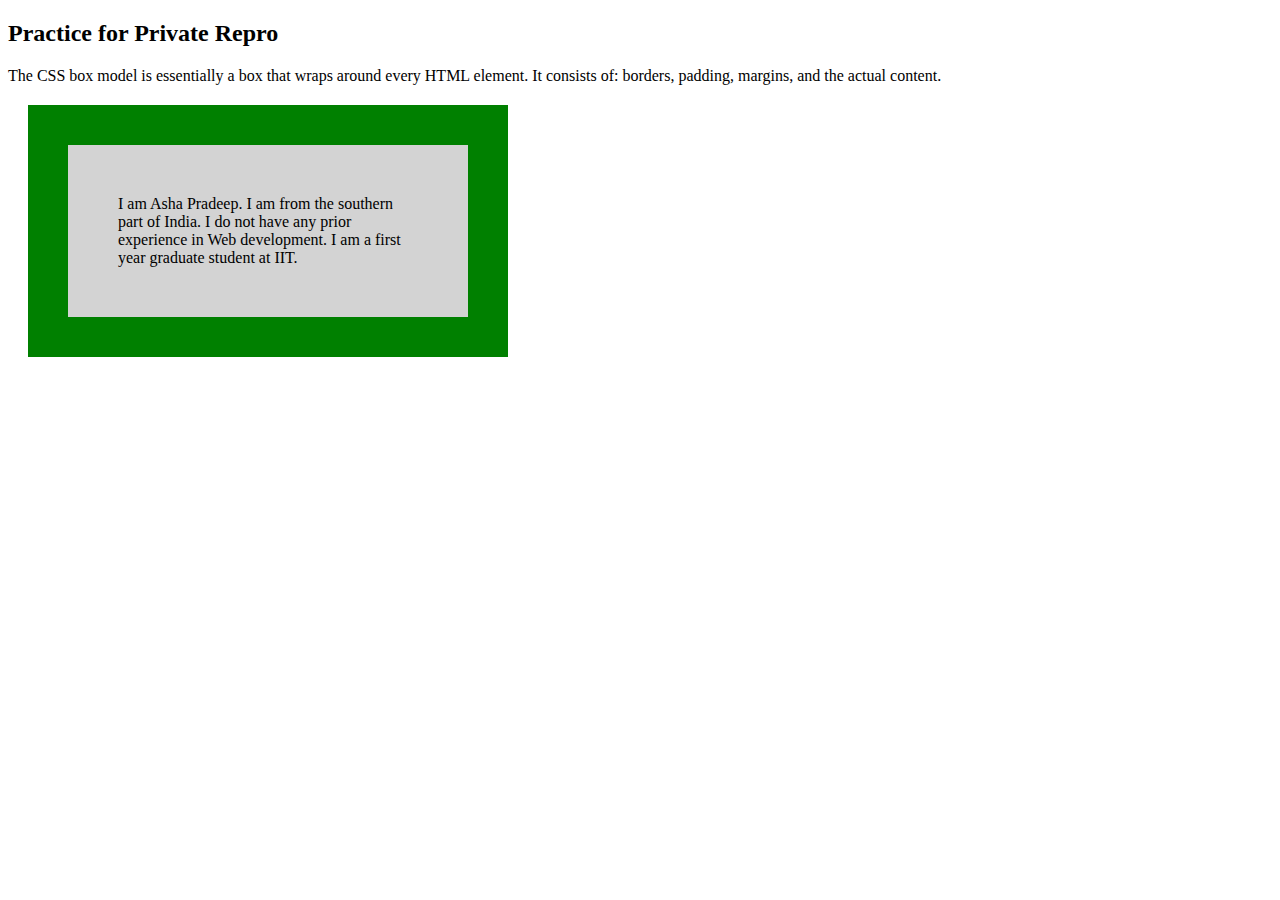
<file: index.html>
<!DOCTYPE html>
<html>
<head>
<style>
div {
background-color: lightgrey; width: 300px;
border: 40px solid green; padding: 50px;
margin: 20px;
}
</style>
</head>
<body>
<h2>Practice for Private Repro</h2>
<p>The CSS box model is essentially a box that wraps around every HTML element. It consists of: borders, padding, margins, and the actual content.</p>
<div>I am Asha Pradeep. I am from the southern part of India. I do not have any prior experience in Web development. I am a first year graduate student at IIT. </div>
</body>
</html>
</file>
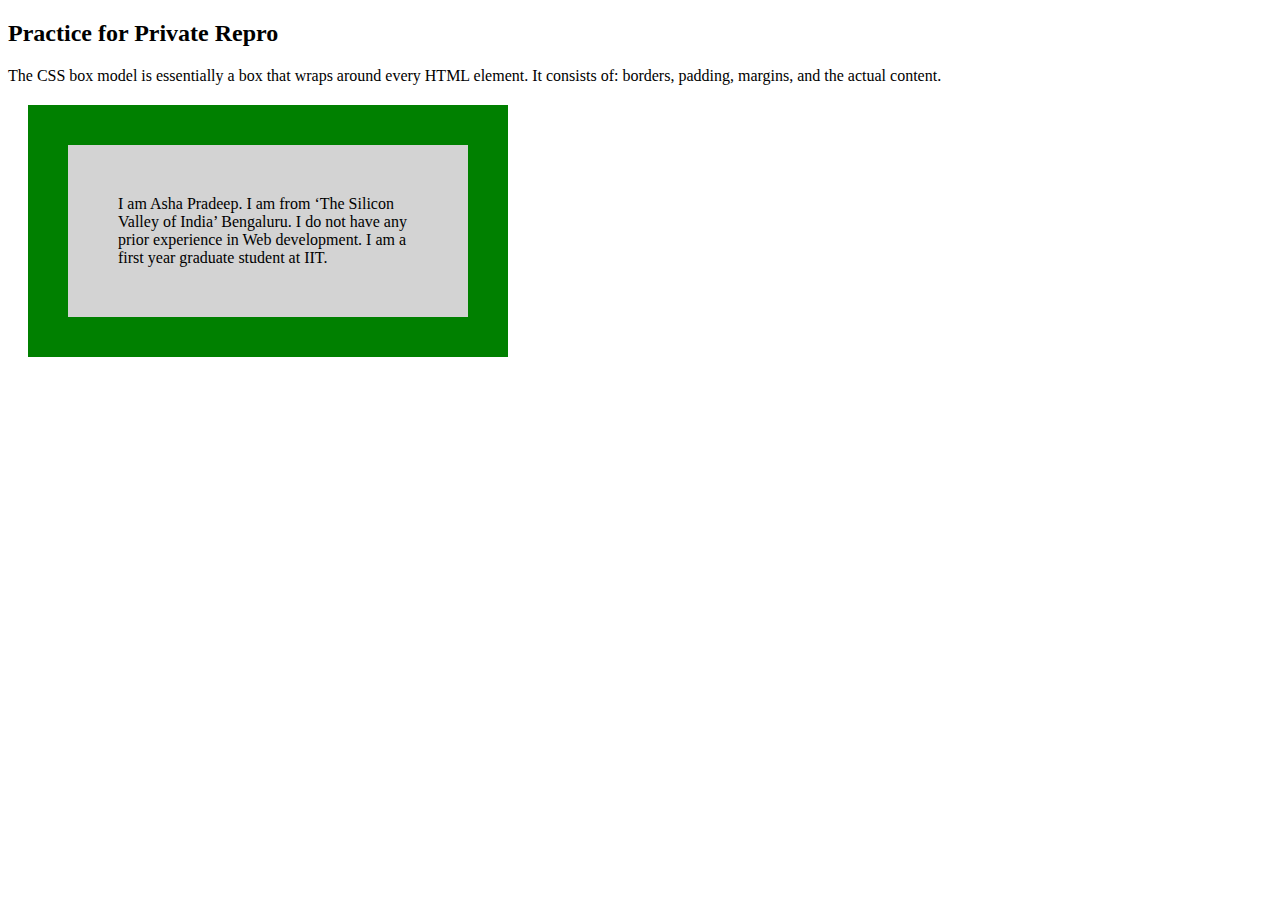
<file: Lab1/index.html>
<!DOCTYPE html>
<html>
<head>
<style>
div {
background-color: lightgrey; width: 300px;
border: 40px solid green; padding: 50px;
margin: 20px;
}
</style>
</head>
<body>
<h2>Practice for Private Repro</h2>
<p>The CSS box model is essentially a box that wraps around every HTML element. It consists of: borders, padding, margins, and the actual content.</p>
<div>I am Asha Pradeep. I am from ‘The Silicon Valley of India’ Bengaluru. I do not have any prior experience in Web development. I am a first year graduate student at IIT. </div>
</body>
</html>
</file>
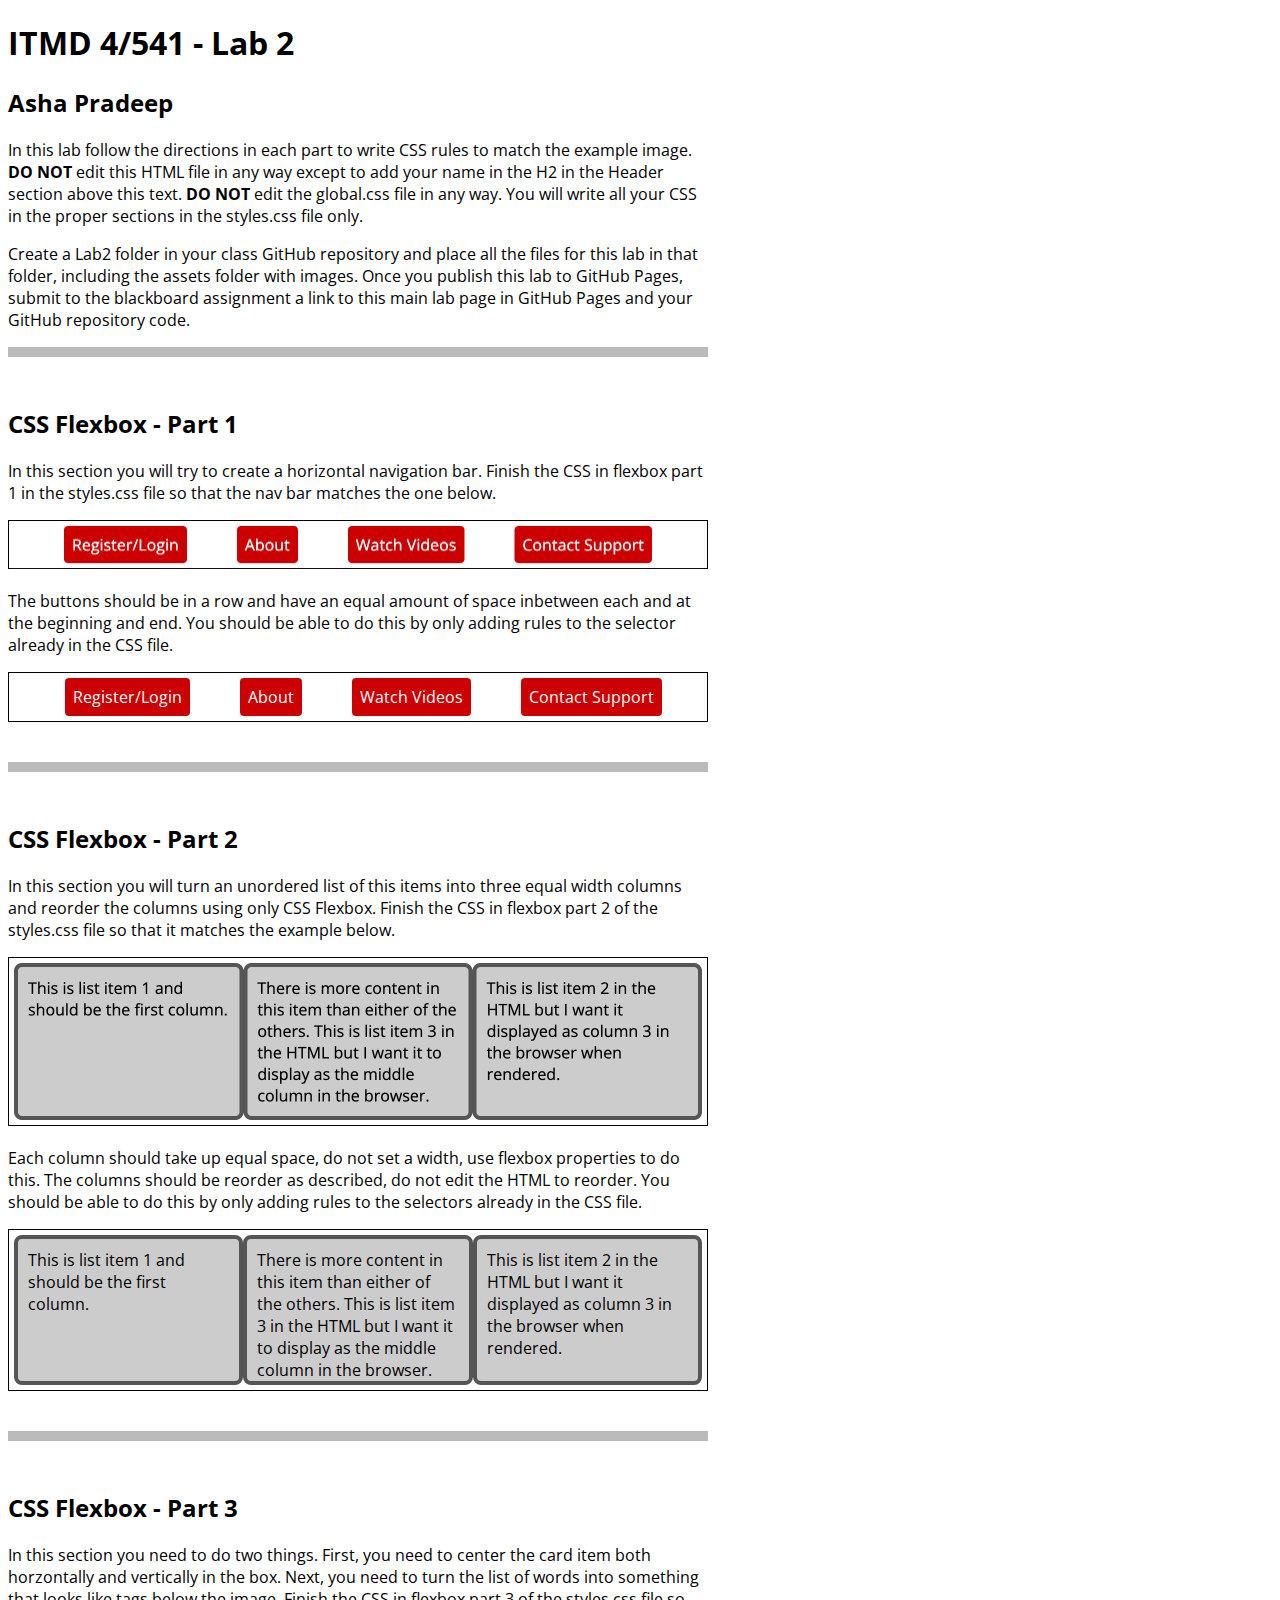
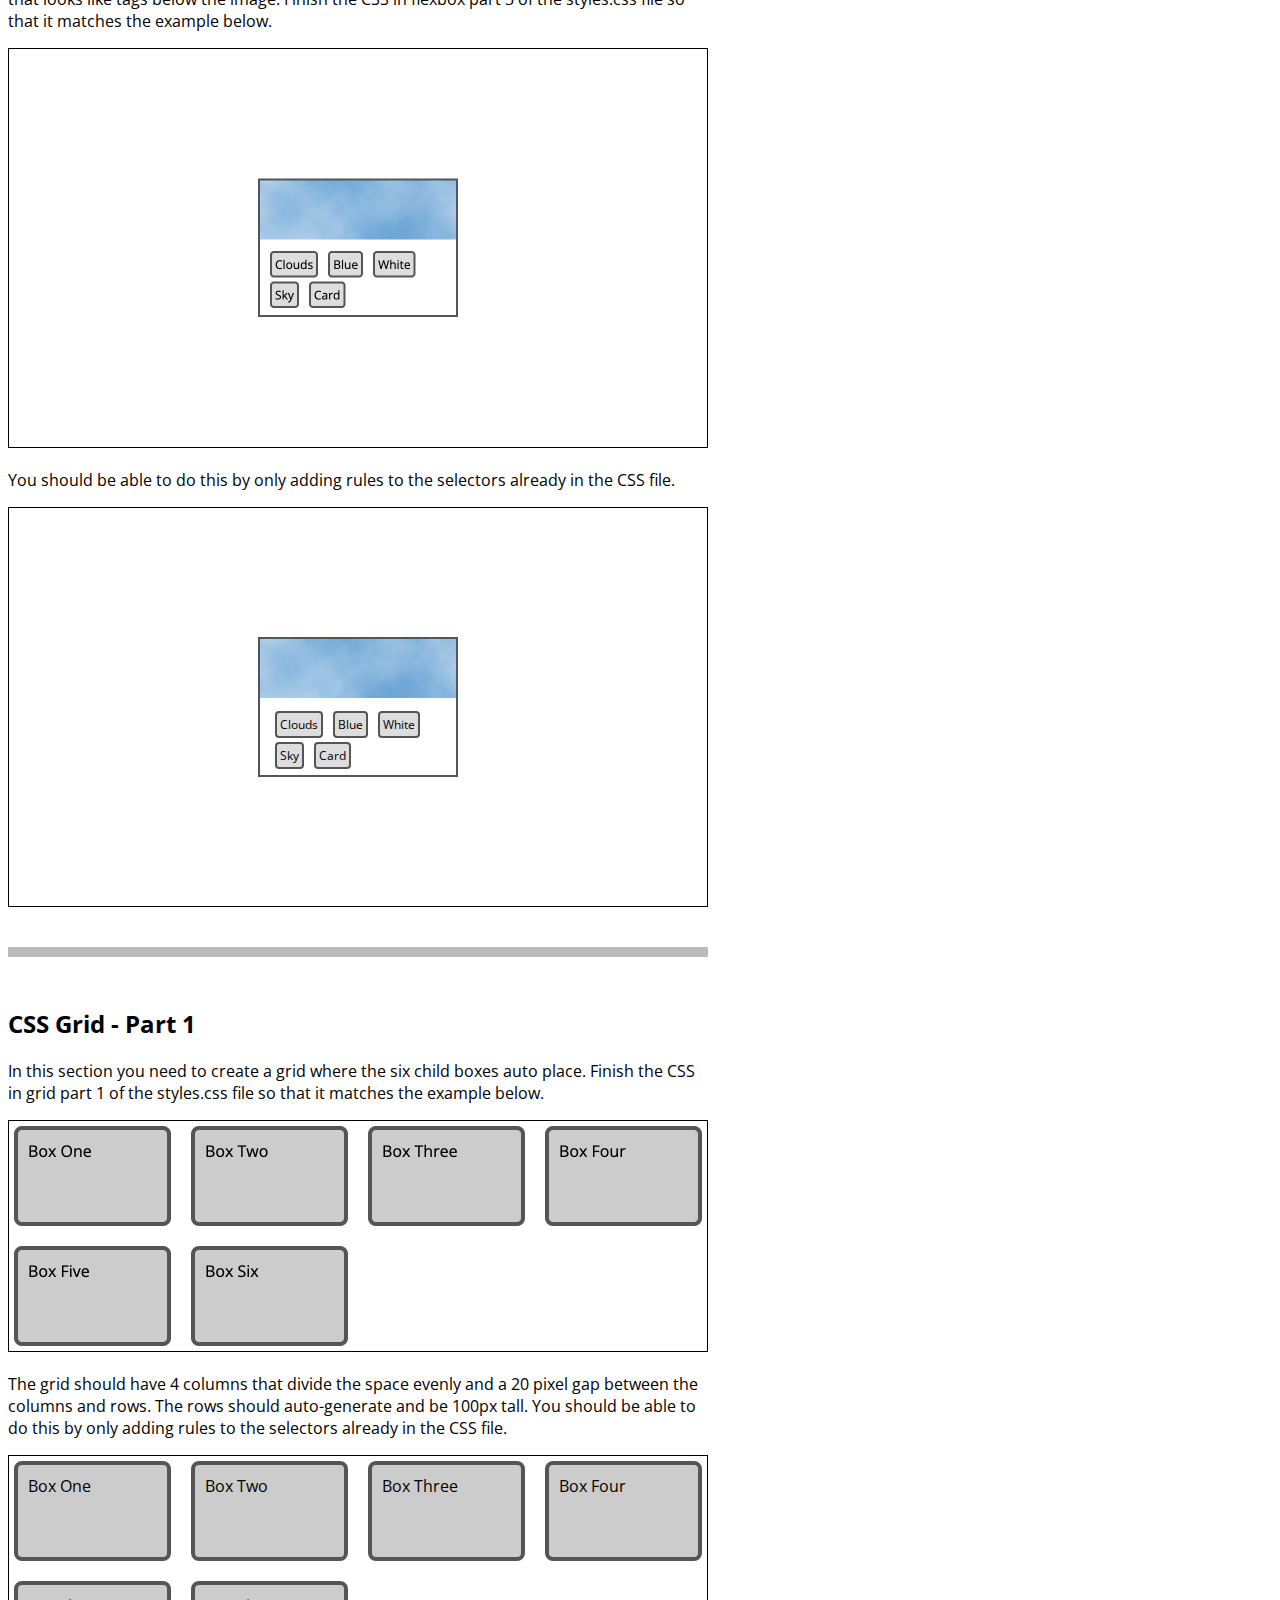
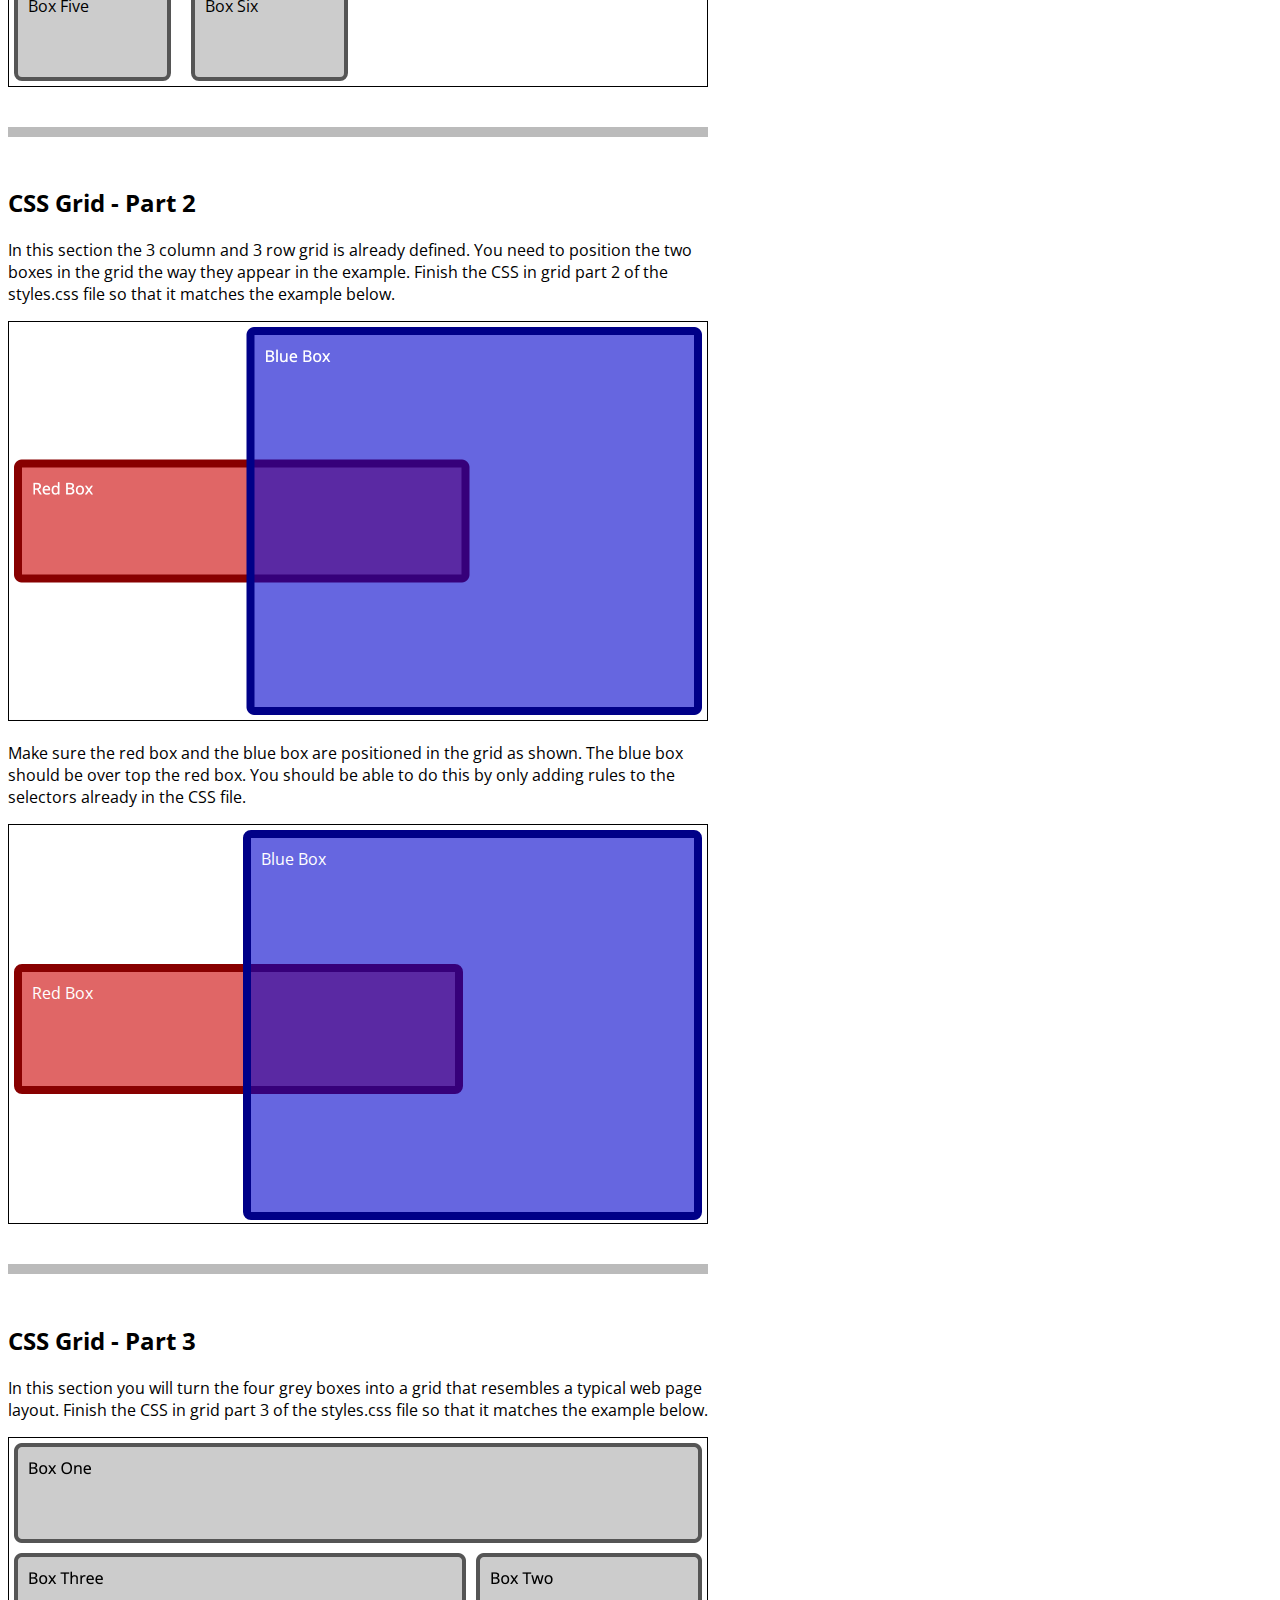
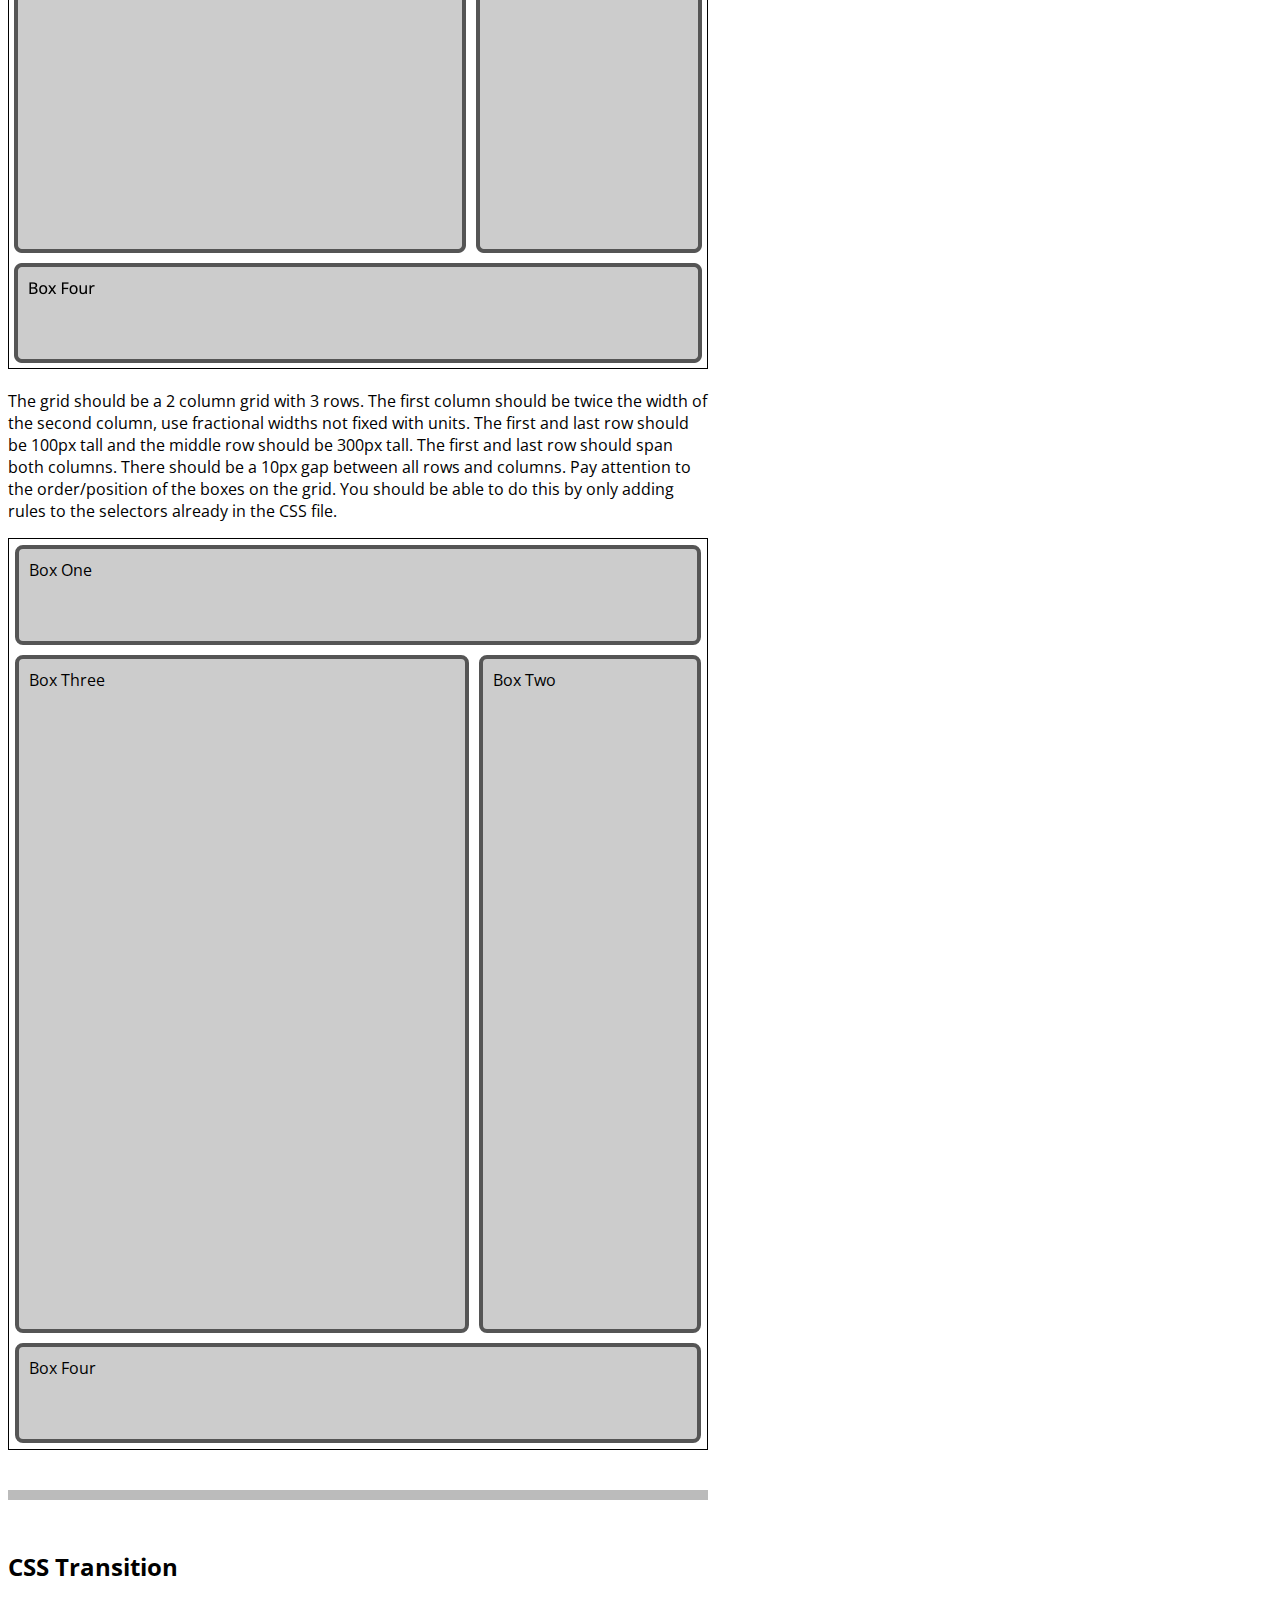
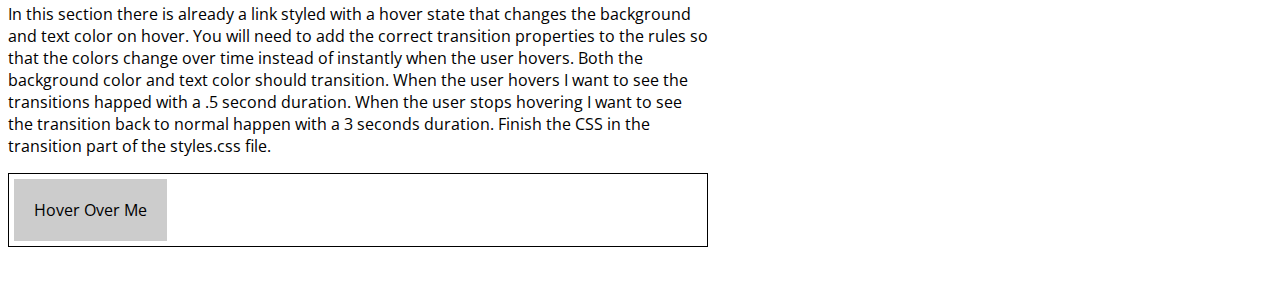
<file: Lab2/index.html>
<!DOCTYPE html>
<html lang="en">
<head>
  <meta charset="UTF-8">
  <meta http-equiv="X-UA-Compatible" content="IE=edge">
  <meta name="viewport" content="width=device-width, initial-scale=1.0">
  <title>ITMD 4/541 - Lab 2</title>
  <link rel="preconnect" href="https://fonts.googleapis.com">
  <link rel="preconnect" href="https://fonts.gstatic.com" crossorigin>
  <link href="https://fonts.googleapis.com/css2?family=Open+Sans:ital,wght@0,400;0,700;1,400&display=swap" rel="stylesheet">
  <link href="assets/global.css" rel="stylesheet">
  <link href="styles.css" rel="stylesheet">
</head>
<body>
  <header class="w700">
    <h1>ITMD 4/541 - Lab 2</h1>
    <h2>Asha Pradeep</h2>
    <p>In this lab follow the directions in each part to write CSS rules to match the example image. <strong>DO NOT</strong> edit this HTML file in any way except to add your name in the H2 in the Header section above this text. <strong>DO NOT</strong> edit the global.css file in any way. You will write all your CSS in the proper sections in the styles.css file only.</p>
    <p>Create a Lab2 folder in your class GitHub repository and place all the files for this lab in that folder, including the assets folder with images. Once you publish this lab to GitHub Pages, submit to the blackboard assignment a link to this main lab page in GitHub Pages and your GitHub repository code.</p>
  </header>
  <section id="flex-section1" class="w700">
    <h2>CSS Flexbox - Part 1</h2>
    <p>In this section you will try to create a horizontal navigation bar. Finish the CSS in flexbox part 1 in the styles.css file so that the nav bar matches the one below.</p>
    <img src="assets/flex-p1.png" alt="flexbox part 1 example" width="700">
    <p>The buttons should be in a row and have an equal amount of space inbetween each and at the beginning and end. You should be able to do this by only adding rules to the selector already in the CSS file.</p>
    <div class="box">
      <nav>
        <ul>
          <li><a class="btn" href="#/register">Register/Login</a></li>
          <li><a class="btn" href="#/about">About</a></li>
          <li><a class="btn" href="#/videos">Watch Videos</a></li>
          <li><a class="btn" href="#/support">Contact Support</a></li>
        </ul>
      </nav>
    </div>
  </section>
  <section id="flex-section2" class="w700">
    <h2>CSS Flexbox - Part 2</h2>
    <p>In this section you will turn an unordered list of this items into three equal width columns and reorder the columns using only CSS Flexbox. Finish the CSS in flexbox part 2 of the styles.css file so that it matches the example below.</p>
    <img src="assets/flex-p2.png" alt="flexbox part 2 example" width="700">
    <p>Each column should take up equal space, do not set a width, use flexbox properties to do this. The columns should be reorder as described, do not edit the HTML to reorder. You should be able to do this by only adding rules to the selectors already in the CSS file.</p>
    <div class="box">
      <nav>
        <ul>
          <li class="greybox item1">This is list item 1 and should be the first column.</li>
          <li class="greybox item2">This is list item 2 in the HTML but I want it displayed as column 3 in the browser when rendered.</li>
          <li class="greybox item3">There is more content in this item than either of the others. This is list item 3 in the HTML but I want it to display as the middle column in the browser.</li>
        </ul>
      </nav>
    </div>
  </section>
  <section id="flex-section3" class="w700">
    <h2>CSS Flexbox - Part 3</h2>
    <p>In this section you need to do two things. First, you need to center the card item both horzontally and vertically in the box. Next, you need to turn the list of words into something that looks like tags below the image. Finish the CSS in flexbox part 3 of the styles.css file so that it matches the example below.</p>
    <img src="assets/flex-p3.png" alt="flexbox part 3 example" width="700">
    <p>You should be able to do this by only adding rules to the selectors already in the CSS file.</p>
    <div class="box h400">
      <div class="card">
        <img src="assets/clouds.jpg" alt="clouds" width="200">
        <div class="tags">
          <ul>
            <li>Clouds</li>
            <li>Blue</li>
            <li>White</li>
            <li>Sky</li>
            <li>Card</li>
          </ul>
        </div>
      </div>
    </div>
  </section>
  <section id="grid-section1" class="w700">
    <h2>CSS Grid - Part 1</h2>
    <p>In this section you need to create a grid where the six child boxes auto place. Finish the CSS in grid part 1 of the styles.css file so that it matches the example below.</p>
    <img src="assets/grid-p1.png" alt="grid part 1 example" width="700">
    <p>The grid should have 4 columns that divide the space evenly and a 20 pixel gap between the columns and rows. The rows should auto-generate and be 100px tall. You should be able to do this by only adding rules to the selectors already in the CSS file.</p>
    <div class="box">
      <div class="grid">
        <div class="greybox">Box One</div>
        <div class="greybox">Box Two</div>
        <div class="greybox">Box Three</div>
        <div class="greybox">Box Four</div>
        <div class="greybox">Box Five</div>
        <div class="greybox">Box Six</div>
      </div>
    </div>
    </div>
  </section>
  <section id="grid-section2" class="w700">
    <h2>CSS Grid - Part 2</h2>
    <p>In this section the 3 column and 3 row grid is already defined. You need to position the two boxes in the grid the way they appear in the example. Finish the CSS in grid part 2 of the styles.css file so that it matches the example below.</p>
    <img src="assets/grid-p2.png" alt="grid part 2 example" width="700">
    <p>Make sure the red box and the blue box are positioned in the grid as shown. The blue box should be over top the red box. You should be able to do this by only adding rules to the selectors already in the CSS file.</p>
    <div class="box h400">
      <div class="grid">
        <div class="gridboxblue">Blue Box</div>
        <div class="gridboxred">Red Box</div>
      </div>
    </div>
    </div>
  </section>
  <section id="grid-section3" class="w700">
    <h2>CSS Grid - Part 3</h2>
    <p>In this section you will turn the four grey boxes into a grid that resembles a typical web page layout. Finish the CSS in grid part 3 of the styles.css file so that it matches the example below.</p>
    <img src="assets/grid-p3.png" alt="grid part 3 example" width="700">
    <p>The grid should be a 2 column grid with 3 rows. The first column should be twice the width of the second column, use fractional widths not fixed with units. The first and last row should be 100px tall and the middle row should be 300px tall. The first and last row should span both columns. There should be a 10px gap between all rows and columns. Pay attention to the order/position of the boxes on the grid. You should be able to do this by only adding rules to the selectors already in the CSS file.</p>
    <div class="box">
      <div class="grid">
        <div class="greybox box1">Box One</div>
        <div class="greybox box2">Box Two</div>
        <div class="greybox box3">Box Three</div>
        <div class="greybox box4">Box Four</div>
      </div>
    </div>
    </div>
  </section>
  <section id="transition-section" class="w700">
    <h2>CSS Transition</h2>
    <p>In this section there is already a link styled with a hover state that changes the background and text color on hover. You will need to add the correct transition properties to the rules so that the colors change over time instead of instantly when the user hovers. Both the background color and text color should transition. When the user hovers I want to see the transitions happed with a .5 second duration. When the user stops hovering I want to see the transition back to normal happen with a 3 seconds duration. Finish the CSS in the transition part of the styles.css file.</p>
    <div class="box">
      <a href="#">Hover Over Me</a>
    </div>
    </div>
  </section>
</body>
</html>
</file>
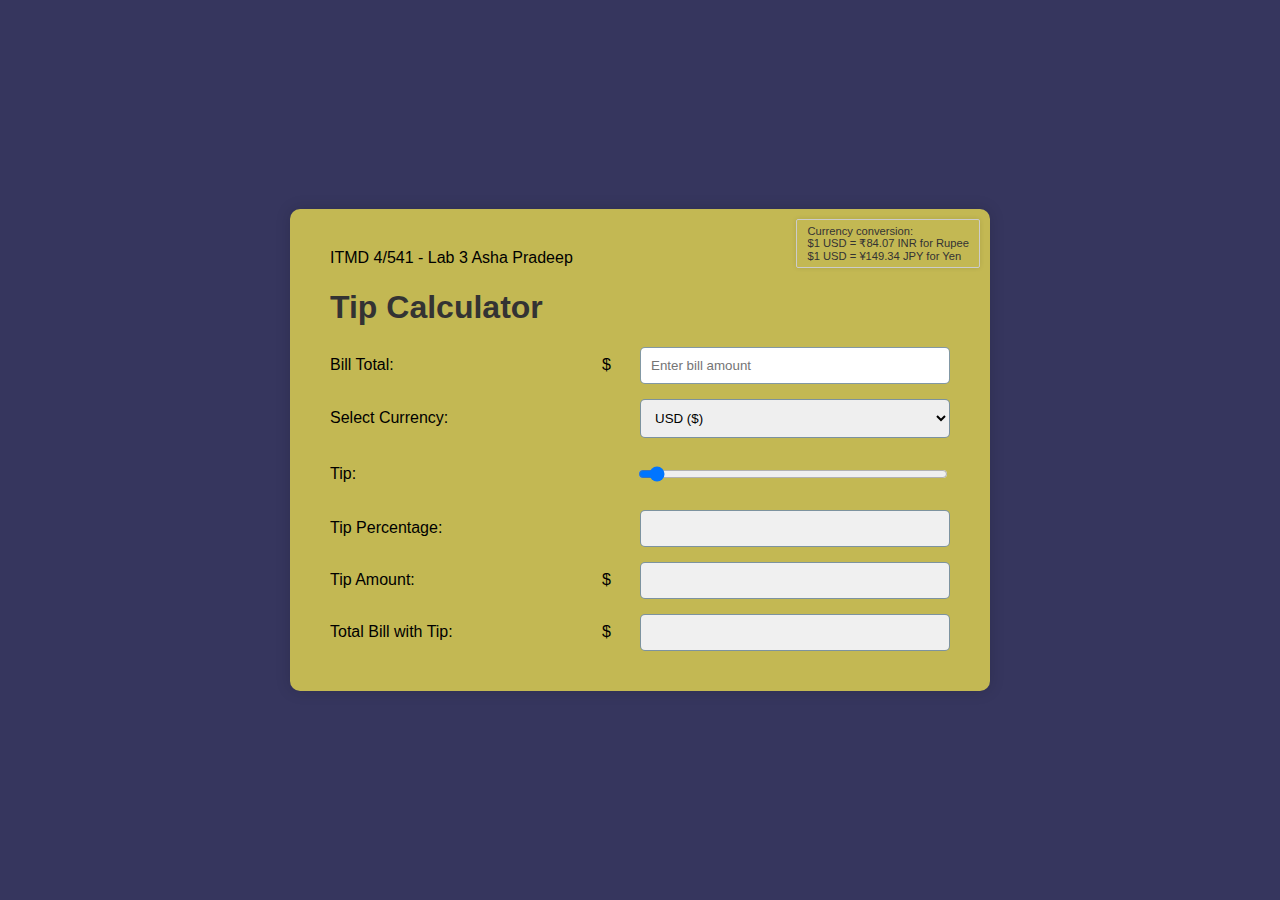
<file: lab3/index.html>
<!DOCTYPE html>
<html lang="en">
<head>
    <meta charset="UTF-8">
    <meta name="viewport" content="width=device-width, initial-scale=1.0">
    <title>Tip Calculator</title>
    <link rel="stylesheet" href="styles.css">
</head>
<body>

    <div class="container">
        <h4 style="text-align: left; margin-bottom: 20px;">ITMD 4/541 - Lab 3 Asha Pradeep</h4>
        
        <div class="conversion-rates" id="conversionRates">
            Currency conversion:<br>
            $1 USD = ₹84.07 INR for Rupee<br>
            $1 USD = ¥149.34 JPY for Yen
        </div>
        
        <form id="tip-form">
            <h1>Tip Calculator</h1>

            <div class="form-group">
                <label for="billAmount">Bill Total:</label>
                <span class="currency-symbol" id="currencySymbolBill">$</span>
                <input type="text" id="billAmount" placeholder="Enter bill amount">
                <p id="errorMessage" class="error-message"></p> <!-- Error message placed directly after input -->
            </div>
            

            <div class="form-group">
                <label for="currency">Select Currency:</label>
                <select id="currency">
                    <option value="usd" selected>USD ($)</option>
                    <option value="inr">INR (₹)</option>
                    <option value="jpy">JPY (¥)</option>
                </select>
            </div>

            <div class="form-group">
                <label for="tip">Tip:</label>
                <input type="range" id="tipPercentage" min="0" max="100" value="0">
            </div>

            <div class="form-group">
                <label for="tipPercentageField">Tip Percentage:</label>
                <input type="text" id="tipPercentageField" disabled>
            </div>

            <div class="form-group">
                <label id="tipAmountLabel" for="tipAmount">Tip Amount:</label>
                <span class="currency-symbol" id="currencySymbolTip">$</span>
                <input type="text" id="tipAmount" disabled>
            </div>

            <div class="form-group">
                <label id="totalWithTipLabel" for="totalWithTip">Total Bill with Tip:</label>
                <span class="currency-symbol" id="currencySymbolTotal">$</span>
                <input type="text" id="totalWithTip" disabled>
            </div>
        </form>
    </div>

    <script src="script.js"></script>
</body>
</html>
</file>
<file: Lab2/assets/global.css>
/* Global CSS - Do Not Edit */

* {
  box-sizing: border-box;
  font-family: 'Open Sans', sans-serif;
}

section {
  padding: 30px 0 40px;
  border-top: 10px solid #bbb;
}

.btn {
  background-color: #cc0000;
  padding: 8px;
  color: #fff;
  display: inline-block;
  text-decoration: none;
  border-radius: 4px;
  font-size: 1rem;
}

.box {
  border: 1px solid #000;
  padding: 5px;
}

img {
  max-width: 100%;
}

.w700 {
  width: 700px;
}

.h500 {
  height: 500px;
}

.h400 {
  height: 400px;
}

.greybox {
  background-color: #ccc;
  color: #000;
  padding: 10px;
  border: 4px solid #555;
  border-radius: 8px;
}

.gridboxblue {
  background-color:rgba(0,0,204,.6);
  color: #fff;
  padding: 10px;
  border: 8px solid #000088;
  border-radius: 8px;
}

.gridboxred {
  background-color: rgba(204,0,0,.6);
  color: #fff;
  padding: 10px;
  border: 8px solid #880000;
  border-radius: 8px;
}

.card {
  width: 200px;
  border: 2px solid #555;
}

.tags {
  padding: 5px;
}

.tags li {
  background-color: #ddd;
  color: #000;
  padding: 3px;
  border: 2px solid #555;
  border-radius: 4px;
  font-size: .75rem;
  margin: 2px 5px;
}

#grid-section2 .grid {
	display: grid;
	grid-template-columns: 1fr 1fr 1fr;
	grid-template-rows: 1fr 1fr 1fr;
	grid-gap: 10px;
  height: 100%;
}
</file>
<file: Lab2/styles.css>
/* Flexbox Part 1 */

#flex-section1 ul {
	display: flex;
    gap: 50px;
    list-style-type: none;
    margin-left: 11px;
    margin-top: auto;
    height: 22px;
}

/* end Flexbox Part 1 */


/* Flexbox Part 2 */

#flex-section2 ul {
	display: flex;
    list-style-type: none;
    margin-left: -40px;
    margin-top: auto;
    margin-bottom: auto;
    height: 150px;
}

#flex-section2 li {
	flex: 1;
}

#flex-section2 .item1 {
    order: 1;
}

#flex-section2 .item2 {
	order: 3; 
}

#flex-section2 .item3 {
	order: 2;
}

/* end Flexbox Part 2 */


/* Flexbox Part 3 */

#flex-section3 .box {
	display: grid;            
    place-items: center; 
    
}

#flex-section3 .tags ul {
	display: flex;
    height: 45px;
    list-style-type: none;
    flex-wrap: wrap;
    margin-left: -35px;
    margin-top: 1px;

}

/* end Flexbox Part 3 */


/* Grid Part 1 */

#grid-section1 .grid {
	display: grid;                      
    grid-template-columns: repeat(4, 1fr); 
    grid-auto-rows: 100px;              
    gap: 20px;              
}

/* end Grid Part 1 */


/* Grid Part 2 */

#grid-section2 .gridboxblue {
    grid-column: 2 / 5;        
    grid-row: 1 / 4;           
    height: 390px;             
	z-index: 2; 
}

#grid-section2 .gridboxred {
    grid-column: 1 / 3;        
    grid-row: 2;               
    height: 130px;             
    z-index: 1; 
}

/* end Grid Part 2 */


/* Grid Part 3 */

#grid-section3 .grid {
	display: grid;
    grid-template-columns: 1fr 1fr 1fr;   
    grid-template-rows: auto 1fr auto; 
    gap: 10px;                        
    padding: 1px;
    height: 100vh; 
}

#grid-section3 .box1 {
	grid-column: 1 / span 3;
	height: 100px;
}

#grid-section3 .box2 {
	grid-column: 3 / 4;      
    grid-row: 2 / 3;
}

#grid-section3 .box3 {
	grid-column: 1 / span 2;      
    grid-row: 2 / 3;  
}

#grid-section3 .box4 {
	grid-column: 1 / span 3;
	height: 100px;
}

/* end Grid Part 3 */


/* Transition Part */

#transition-section .box a {
	display: inline-block;
	background-color: #ccc;
	color: #000;
	padding: 20px;
	text-decoration: none;
	transition: background-color 0.5s ease-in, color 0.5s ease-in;

}

#transition-section .box a:hover {
	background-color: #cc0000;
	color: #fff;
	transition: background-color 3s ease-out, color 3s ease-out;

}

/* end Transition Part */
</file>
<file: lab3/styles.css>
* {
    box-sizing: border-box;
    font-family: Arial, sans-serif;
}



h4 {
    text-align: left;
    font-weight: normal; /* Removes bold styling */
}

.header {
    text-align: left; /* Ensure all text inside aligns left */
}

h4 {
    margin-top: 0; /* Removes extra margin for the title */
}

h1 {
    text-align: left;
    color: #333;
}

.lab-info {
    text-align: left;
    margin-left: 0; /* Removes any extra centering margin */
}

body {
    background-color: hwb(240 21% 63%);
    margin: 0;
    display: flex;
    justify-content: center; /* Center horizontally */
    align-items: center; /* Center vertically */
    height: 100vh;
}

.container {
    width: 100%;
    max-width: 700px; /* Adjust container width as needed */
    padding: 40px;
    background-color: #c3b853;
    border-radius: 10px;
    box-shadow: 0 0 15px rgba(0, 0, 0, 0.15);
    text-align: left;
    position: relative;


}


.conversion-rates {
    position: absolute;
    top: 10px; /* Adjust vertical positioning */
    right: 10px; /* Position to the right inside container */
    background-color: #c3b853;
    padding: 5px 10px;
    border: 1px solid #ccc;
    border-radius: 2px;
    font-size: 0.70em;
    color: #333;
    text-align: left;
    box-shadow: 0 0 5px rgba(0, 0, 0, 0.1);
}

.form-group {
    display: flex;
    justify-content: space-between;
    align-items: center;
    margin-top: 15px;
}

label {
    flex-basis: 40%; /* Adjusts the width of the label */
}

.currency-symbol {
    margin-right: 5px;
}

input[type="text"], input[type="range"], select {
    width: 50%; /* Input width */
    padding: 10px;
    border: 1px solid #3c5e70a3;
    border-radius: 5px;
}

input[type="range"]::-webkit-slider-thumb {
    -webkit-appearance: none; /* Remove default appearance */
    appearance: none;
    width: 10px; /* Slider thumb width */
    height: 10px; /* Slider thumb height */
    background: #00a6ff; /* Slider thumb color */
    border-radius: 50%; /* Make thumb round */
    cursor: pointer; /* Pointer cursor on hover */
}

input[disabled] {
    background-color: #f0f0f0;
    color: #666;
}

.error-message {
    color: red;
    font-size: 0.9em;
    margin-top: 5px;
    margin-bottom: 15px;
    display: none;
}


@media (max-width: 768px) {
    .container {
        padding: 20px;
        width: 90%;
    }
    .header {
        text-align: left; /* Ensure all text inside aligns left */
    }
    h4 {
        text-align: left;
    }

    h1 {
        text-align: left;
    }

    .conversion-rates {
        position: static; /* Reset to flow below the container */
        margin-top: 20px; /* Add spacing above the conversion box */
        padding: 10px;
        font-size: 0.8em;
        text-align: left; /* left-align content */
        background-color: #c3b853;
        border: 1px solid #ccc;
        border-radius: 5px;
        bottom: left;
        
    }

    .form-group {
        flex-direction: row;
        align-items: center;
    }

    label {
        flex-basis: 45%;
        text-align: left;
        margin-bottom: 0;
    }

    input[type="text"], input[type="range"], select {
        width: 50%;
        padding: 8px;
        font-size: 0.9em;
    }

    .currency-symbol {
        margin-right: 2px;
    }
}
</file>
